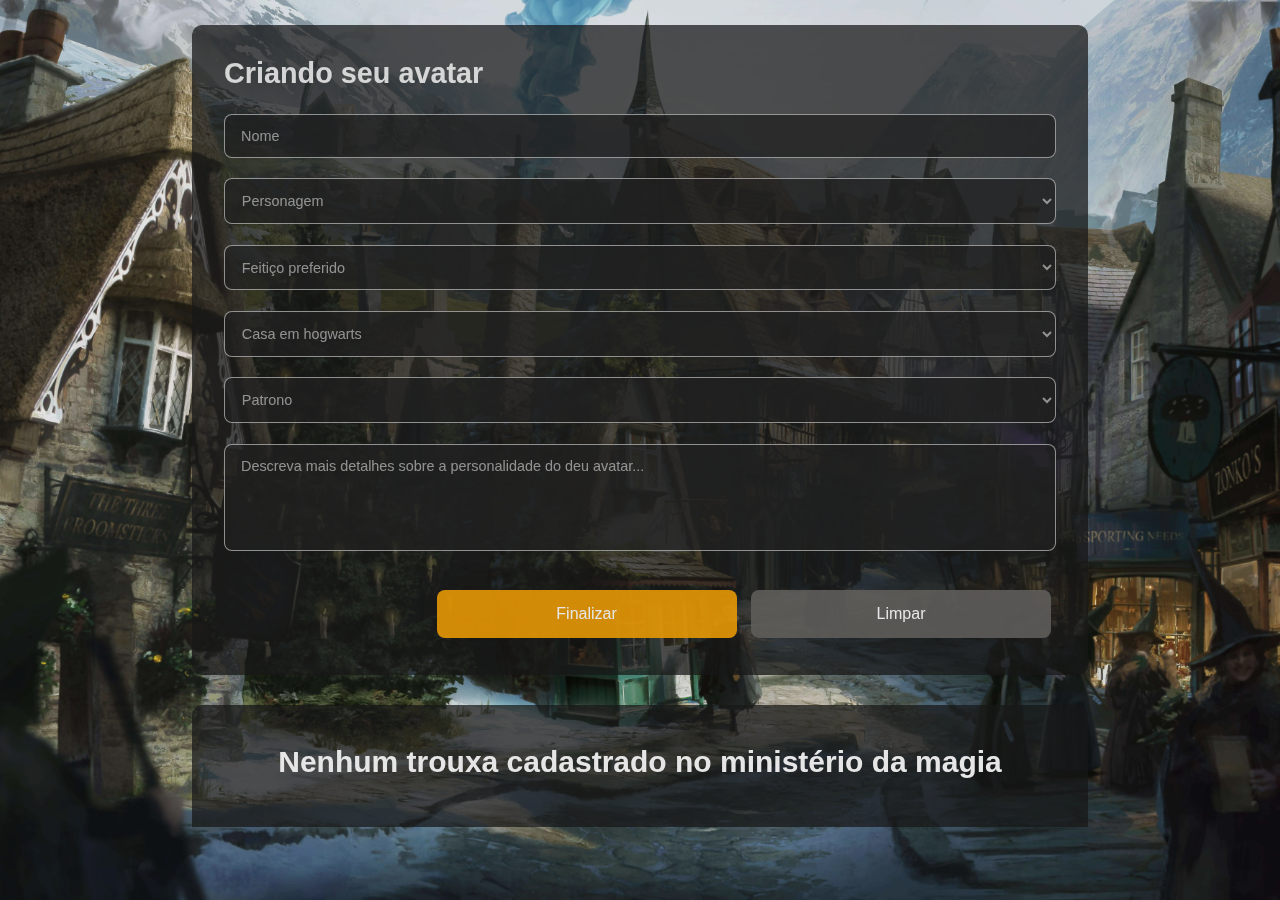
<file: views/index.html>
<!DOCTYPE html>
<html lang="pt-br">
    <head>
        <meta charset="UTF-8">
        <meta http-equiv="X-UA-Compatible" content="IE=edge">
        <meta name="viewport" content="width=device-width, initial-scale=1.0">
        <title>🪄 Hogwards - Crie seu avatar</title>
        <link rel="stylesheet" href="../assets/css/index.css">
        <link href="https://fonts.googleapis.com/css?family=Crimson+Text|Julius+Sans+One|Oswald" rel="stylesheet">
    </head>
    <body>
        <div id="background">
            <!-- Escola de Magia e Bruxaria de Hogwarts -->
            <section id="card_create">
                <div id="header_card_create">
                    <h2>Criando seu avatar</h2>
                    <a href="../views/home.html" id="button_return">Voltar</a>
                </div>
                <form id="myform">
                    <div>
                        <input type="text" id="name" placeholder="Nome" required>
                        <div id="error_name" class="error"></div>
                    </div>

                    <div>
                        <select id="avatar" required>
                            <option value="" disabled selected hidden>Personagem</option>
                            <option
                                value="https://preview.redd.it/40tnnmhzs54a1.jpg?width=1024&format=pjpg&auto=webp&v=enabled&s=6330b0cdaf22c467081660f44da11d5b3b41ecad">
                                1 - Harry Potter</option>
                            <option
                                value="https://preview.redd.it/la92jmhzs54a1.jpg?width=1024&format=pjpg&auto=webp&v=enabled&s=ee8ce1ab05225b54b50bf3ad6ccb6626bfd11682">
                                2 - Hermione Granger</option>
                            <option
                                value="https://preview.redd.it/lgah0mhzs54a1.jpg?width=1024&format=pjpg&auto=webp&v=enabled&s=616fb093d5249a3e50ea6847d1a77fa883704f9e">
                                3 - Ron Weasley</option>
                            <option
                                value="https://preview.redd.it/gqszdmhzs54a1.jpg?width=1024&format=pjpg&auto=webp&v=enabled&s=49b1a8700a5737ee62ec0d9ee9568c4ee4881fb5">
                                4 - Neville Longbottom</option>
                            <option
                                value="https://preview.redd.it/24aklmhzs54a1.jpg?width=1024&format=pjpg&auto=webp&v=enabled&s=96a16fd0e76c4e928ca857afb15b4c1e81712246">
                                5 - Draco Malfoy</option>
                            <option
                                value="https://preview.redd.it/egi17mhzs54a1.jpg?width=1024&format=pjpg&auto=webp&v=enabled&s=a9502eb05100a58b0fbb2a997b4828ba9fcc7011">
                                6 - Rubeus Hagrid</option>
                            <option
                                value="https://preview.redd.it/rkii4qhzs54a1.jpg?width=1024&format=pjpg&auto=webp&v=enabled&s=53cec6354272c2fa2c5441c166bd2310211961c6">
                                7 - Albus Dumbledore</option>
                            <option
                                value="https://preview.redd.it/c8cp8fizs54a1.jpg?width=1024&format=pjpg&auto=webp&v=enabled&s=7e5af5e6c7ce5efb700986185f7ba680d3155d86">
                                8 - Dudley Dursley</option>
                            <option
                                value="https://preview.redd.it/xddfggizs54a1.jpg?width=1024&format=pjpg&auto=webp&v=enabled&s=8bf7b16a2624efd95e1a0d5711a5737166534ba6">
                                9 - Hedwig</option>
                            <option
                                value="https://preview.redd.it/n7axihizs54a1.jpg?width=1024&format=pjpg&auto=webp&v=enabled&s=ace396315ca176c4edd7b7fe54082773f121989f">
                                10 - Vernon Dursley</option>
                            <option
                                value="https://preview.redd.it/dgil1qhzs54a1.jpg?width=1024&format=pjpg&auto=webp&v=enabled&s=18bd2e0ccf8e559ebd65b5603a5b6d9ba7f47a29">
                                11 - Minerva McGonagall</option>
                            <option
                                value="https://preview.redd.it/6v2iweizs54a1.jpg?width=1024&format=pjpg&auto=webp&v=enabled&s=7b7a0a856611ff10c8910d61c56cfb271ddcc6a6">
                                12 - Severus Snape</option>
                            <option
                                value="https://preview.redd.it/433biqhzs54a1.jpg?width=1024&format=pjpg&auto=webp&v=enabled&s=75837e6a368680b69bb9ca4ae6cb3cc5df19d4e8">
                                13 - Gilderoy Lockhart</option>
                            <option
                                value="https://preview.redd.it/jsaxkeizs54a1.jpg?width=1024&format=pjpg&auto=webp&v=enabled&s=ef7f72668cc9313c49c1b99f925dfa171aef400b">
                                14 - Dobby</option>
                            <option
                                value="https://preview.redd.it/iv4tpqhzs54a1.jpg?width=1024&format=pjpg&auto=webp&v=enabled&s=41fd4fe2b0531db8c916968bbe2e981a8f43a15a">
                                15 - Sirius Black</option>
                            <option
                                value="https://preview.redd.it/8ulkhqhzs54a1.jpg?width=1024&format=pjpg&auto=webp&v=enabled&s=b2e2fdfe3f3127efba80afafd4e8b6770a154d3a">
                                16 - Ginny Weasley</option>
                            <option
                                value="https://preview.redd.it/y3in1gizs54a1.jpg?width=1024&format=pjpg&auto=webp&v=enabled&s=29d40a64b9dfe6782c83956603dd3644f411a368">
                                17 - Luna Lovegood</option>
                            <option
                                value="https://preview.redd.it/vd21xphzs54a1.jpg?width=1024&format=pjpg&auto=webp&v=enabled&s=8be4fe6fa0bd082b16a49c02547e51f2f5c544f2">
                                18 - Dolores Umbridge</option>
                            <option
                                value="https://preview.redd.it/5jwg6fizs54a1.jpg?width=1024&format=pjpg&auto=webp&v=enabled&s=85f0240eeaa6c9f0ed2308b37eb2e2efb246956b">
                                19 - Crookshanks</option>
                            <option
                                value="https://preview.redd.it/9grekthzs54a1.jpg?width=1024&format=pjpg&auto=webp&v=enabled&s=3c10703d34948a4b0506ce1901c5223ba32d1e45">
                                20 - Lord Voldermort</option>
                        </select>
                        <div id="error_avatar" class="error"></div>
                    </div>

                    <div>
                        <select id="spell" required>
                            <option value="" disabled selected hidden>Feitiço preferido</option>
                            <option value="Expelliarmus">Expelliarmus - Feitiço de Desarmamento</option>
                            <option value="Estupefaça">Estupefaça - Joga a vítima para longe</option>
                            <option value="Expecto Patronum">Expecto Patronum - Feitiço defensivo eficiente contra
                                Dementadores
                                e Mortalhas-Viva</option>
                            <option value="Avada Kedavra">Avada Kedavra - Causa morte instantânea, sem deixar nenhum
                                sinal
                            </option>
                            <option value="Crucio">Crucio - Causa enormes dores físicas por todo o corpo da vitima
                            </option>
                            <option value="Imperius">Imperius - Faz com que a vítima seja controlada pelo bruxo que
                                lançou o
                                feitiço</option>
                            <option value="Accio">Accio - Este feitiço traz os objetos ao feiticeiro</option>
                            <option value="Lumos">Lumos - Cria luz na ponta da varinha</option>
                            <option value="Alohomora">Alohomora - Usado para destrancar portas trancadas por chaves
                                comuns
                            </option>
                            <option value="Tarantallegra">Tarantallegra - Faz o oponente dançar sem parar</option>
                            <option value="Petrificus Totalus">Petrificus Totalus - Transforma o alvo em pedra</option>
                            <option value="Wingardium Leviosa">Wingardium Leviosa - Faz objectos levitarem</option>
                            <option value="Legilimens">Legilimens - Permite o bruxo de penetrar na mente da vítima,
                                podendo
                                ver
                                memórias e emoções</option>
                            <option value="Immobilus">Immobilus - Feitiço de efeito paralisante</option>
                        </select>
                        <div id="error_spell" class="error"></div>
                    </div>

                    <div>
                        <select id="house" required>
                            <option value="" disabled selected hidden>Casa em hogwarts</option>
                            <option value="Grifinória">Grifinória - Lar dos ousados e corajosos</option>
                            <option value="Sonserina">Sonserina - Onde moram os astutos e ambiciosos</option>
                            <option value="Corvinal">Corvinal - É a morada dos que se destacam pela inteligência e
                                priorizam
                                o
                                aprendizado</option>
                            <option value="Lufa-Lufa">Lufa-Lufa - Aqui residem os mais leais e justos</option>
                        </select>
                        <div id="error_house" class="error"></div>
                    </div>

                    <div>
                        <select id="patron" required>
                            <option value="" disabled selected hidden>Patrono</option>
                            <option value="Nenhum">Nenhum</option>
                            <option value="Cervo">Cervo</option>
                            <option value="Lontra">Lontra</option>
                            <option value="Cão">Cão</option>
                            <option value="Fênix">Fênix</option>
                            <option value="Corça">Corça</option>
                            <option value="Cachorro-lobo">Cachorro-lobo</option>
                            <option value="Gato">Gato</option>
                            <option value="Incorpóreo">Incorpóreo</option>
                            <option value="Pega">Pega</option>
                            <option value="Cavalo">Cavalo</option>
                            <option value="Lebre">Lebre</option>
                            <option value="Lobo">Lobo</option>
                            <option value="Gato persa">Gato persa</option>
                        </select>
                        <div id="error_patron" class="error"></div>
                    </div>

                    <div>
                        <textarea id="details" rows="5"
                            placeholder="Descreva mais detalhes sobre a personalidade do deu avatar..."
                            required maxlength="320"></textarea>
                        <div id="error_details" class="error"></div>
                    </div>
                </form>

                <div class="btn">
                <button id="create" type="submit">Finalizar</button>
                <button id="clean">Limpar</button>
                </div>

            </section>

            <h1 id="title_cards_list">Nenhum trouxa cadastrado no ministério da magia</h1>
            <section id="cards_list">
                
            </section>
            <script src="../scripts/main.js"></script>
        </div>
    </body>
</html>
</file>
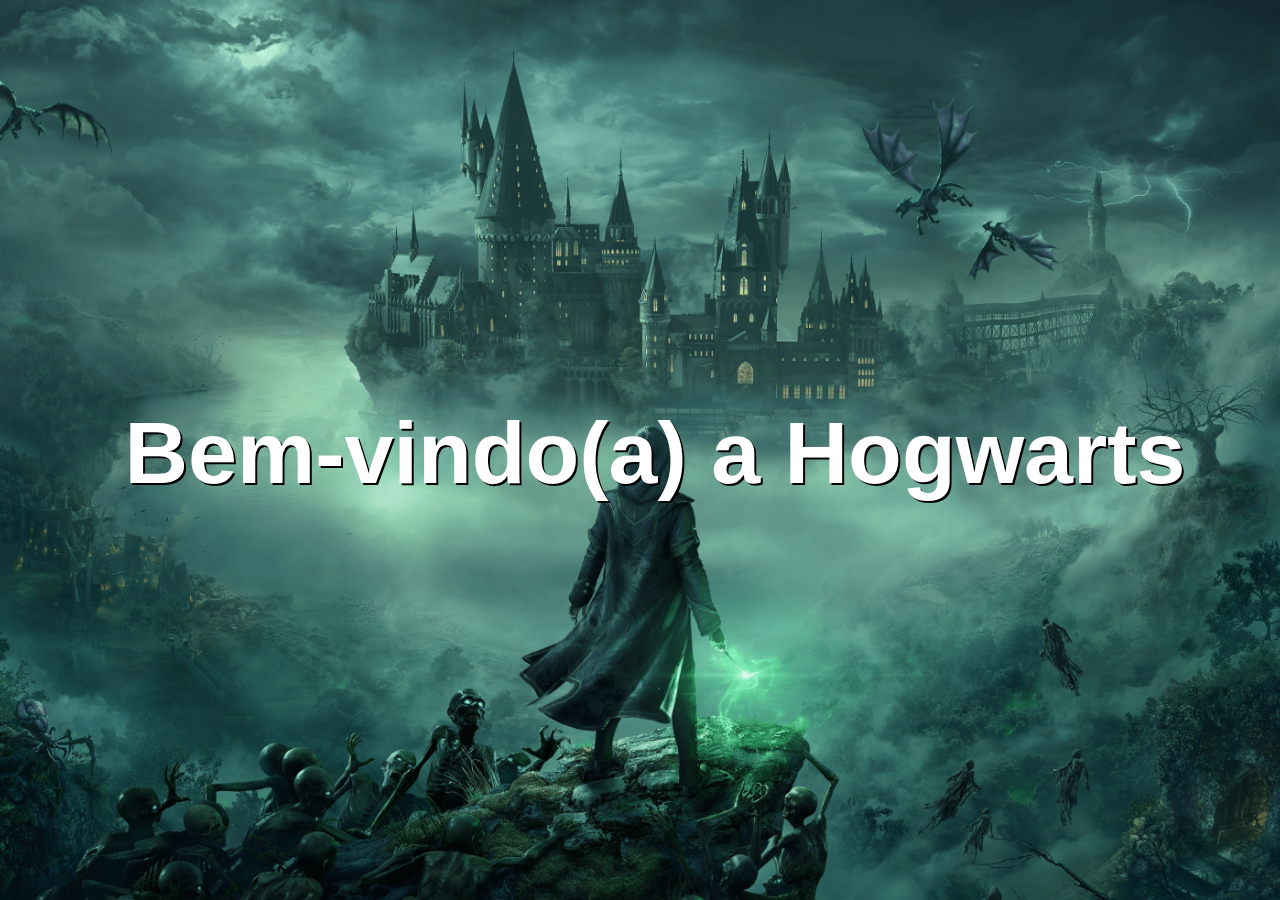
<file: views/home.html>
<!DOCTYPE html>
<html lang="pt-br">
    <head>
        <meta charset="UTF-8">
        <meta http-equiv="X-UA-Compatible" content="IE=edge">
        <meta name="viewport" content="width=device-width, initial-scale=1.0">
        <title>🧙‍♂️ Bem Vindo a Hogwards</title>
        <link rel="stylesheet" href="../assets/css/home.css">
    </head>
    <body>

        <div class="home">
            <h1 id="title_home" >Bem-vindo(a) a Hogwarts</h1>
            <div id="plataform">
                <button id="button_plataform">Platform 9¾</button>
            </div>

        </div>
        <script src="../scripts/home.js"></script>
    </body>
</html>
</file>
<file: assets/css/index.css>
@import url('https://fonts.cdnfonts.com/css/harry-potter');

/* Estilos para a seção com o formulário de criação de personagem */
*{
    /* color: white; */
    padding: 0;
    margin: 0;
    box-sizing: border-box;
    font-family: Verdana, Geneva, Tahoma, sans-serif;
    /* font-family: 'Harry Potter', sans-serif; */
    
}

body::-webkit-scrollbar {
    display: none;
}

body #background{
    background-image: url('../img/index-2.jpg');
    background-size: cover;
    background-position: center;
    display: flex;
    flex-direction: column;
    justify-content: center;
    align-items: center;
    background-repeat: no-repeat;
    background-attachment:fixed;
    filter: brightness(0.90) opacity(0.98);
   min-height: 100vh;
}

#card_create{
    background-color: #151515bb;
    margin: 3rem auto;
    padding:2rem 2rem; 
    width: 70%;
    border-radius:10px;
    display: flex;
    justify-content: center;
    flex-direction: column;
    gap: 1.5rem;
    color: white !important;
  }

  input::placeholder, textarea::placeholder {
    color: rgba(255, 255, 255, 0.574)!important;
  }
  
  #card_create form {
    display: flex;
    flex-direction: column;
    gap: .7rem;
  }

  #card_create h2 {
    font-size: 1.8rem;
    color: rgba(255, 255, 255, 0.900);
  }

  #button_return {
    font-size: 1.5rem;
    color: rgba(255, 255, 255, 0.900);
    font-weight: 600;
    opacity: 0%;
  }

  #button_return:hover {
    opacity: 100%;
    transition: 1s ease;
    cursor: pointer;
    text-decoration: none;
  }
  

  #card_create input[type="text"],
  #card_create select,
  #card_create textarea {
    display: block;
    width: 100%;
    padding: .8rem;
    border: 1px solid;
    border-radius: 8px;
    font-size: .9rem;
    background-color: #1f1f1fbd;
    color: rgba(255, 255, 255, 0.574)!important;
    resize: none;
  }

  #card_create input[type="text"],
  #card_create textarea {
    padding: .8rem 1rem;
  }
  
  /*inclusão de alinhamento para botões*/
  .btn {

    text-align: right;

  }

  
  #card_create button[type="submit"] {
    background: hsla(39, 100%, 50%, 0.90);
    padding: 15px 25px;
    border: none;
    border-radius: 8px;
    cursor: pointer;
    font-size: 1rem;
    width: 30%;
    align-self: flex-end;
    color: white;
    width: 100%;
    max-width: 300px;
    margin: 5px;
  }

  #card_create button[type="submit"]:hover {

    animation-duration: 1s linear;
    animation-fill-mode: forwards;
    transform: scale(1.01);
    background: hsl(39, 100%, 50%);
  }

  #card_create #clean {
    background: hsla(36, 3%, 39%, 0.9);
    padding: 15px 25px;
    border: none;
    border-radius: 8px;
    cursor: pointer;
    font-size: 1rem;
    width: 30%;
    align-self: flex-end;
    color: white;
    width: 100%;
    max-width: 300px;
    margin: 5px;
  }

  #card_create #clean:hover {
    
    animation-duration: 1s linear;
    animation-fill-mode: forwards;
    transform: scale(1.01);
    background: hsl(40, 3%, 39%);

  }
  
  /* Estilos para a seção com a lista de personagens criados */
  
  #cards_list, h1{
    background-color: #151515bb;
    margin: 0 auto;
    margin-bottom: 3rem !important;
    padding: 1rem 2rem;
    width: 70%;
    display: flex;
    flex-wrap: wrap;
    justify-content: center;
    gap: 1rem;
    color: white !important;

  }

 #card_list {
  border-bottom-left-radius: 10px;
  border-bottom-right-radius: 10px;
  display: flex;
  flex-wrap: wrap;
  justify-content: center !important;
  align-items: center !important;

border: 1px solid red;
}


  h1 {
    padding-top: 2.5rem;
    border-top-left-radius: 10px;
    border-top-right-radius: 10px;
    justify-content: space-around;
    margin-bottom: 0 !important;
    color: rgba(255, 255, 255, 0.900);
  }
  .card {
    background-color: #151515c7;
    display: flex;
    justify-content: space-around;
    padding: 1rem;
    border-radius: 8px;
    width: 100%;
    max-width: 300px; /* exemplo de largura máxima */
    margin: 0.5rem;
 
  }

  .card:hover {

    background-color: #151515;
    position: relative;
    
  }


  .card .glow:hover::before , .glow:hover::after {

    content:'';
    position: absolute;
    left: -2px;
    top: -2px;
    background: linear-gradient(45deg ,rgba(206, 217, 2, 0.859), 
    rgb(125, 104, 1), rgb(255, 115, 0),  transparent);
    background-size: 400%;
    border-radius: 10px !important;
    width: calc(100% + 5px);
    height: calc(100% + 5px);
    z-index: -1;
    animation: animate 15s linear infinite;
    

  }

  @keyframes animate{

    0% {

      background-position: 0 0;

    }

    50% {

      background-position: 400% 0;
    }

    100% { 

      background-position: 0 0;
    }

  }

  .card .glow:hover::after {

    filter: blur(20px);
    opacity: 0.5;
  } 


  /* .card {
    background-color: #151515c7;
    display: flex;
    justify-content: space-around;

    padding: 1rem;
    border-radius: 8px;
    max-width: calc(33.75% - 1rem);
    flex-grow: 1;
  } */

  .card article {
    display: flex;
    flex-direction: column;
    gap: 1rem;
    width: 100%;
  }

  .card article h4 {
    font-weight: bold;
    font-style: italic;
    font-family:'Trebuchet MS', 'Lucida Sans Unicode', 'Lucida Grande', 'Lucida Sans', Arial, sans-serif;
    font-size: 1.2rem;
    padding: 0 .5rem;
  }

  .card article p {
    font-size: .8rem;
    text-align: justify;
    background-color: #262626;
    padding: .5rem;
    border-radius: 2px;
   word-wrap: break-word;
  }


  #cards_list img {
    max-height: 400px;
    width: 100%;
    border-radius: 8px;
  } 

  .error {
    font-size: 0.7rem;
    padding: 0.3rem .5rem;
    color: rgb(182, 61, 61);
  }

  #header_card_create {
    display: flex;
    justify-content: space-between;
    align-items: center;

  }
  

  @media screen and (max-width: 768px) {
    /* ajuste para telas menores que 768px */
    #cards_list{
      display: flex;
      justify-content: center;
      padding: 10px;
      

     }
    .card {
      flex-direction: column;
      align-items: center;
      text-align: center;
    }
    #title_cards_list{
      font-size: 20px!important;
    }
    #card_create button[type="submit"] {
  
      align-self: center!important;
  }
  }
  
  @media screen and (min-width: 769px) and (max-width: 1293px) {
    /* ajuste para telas entre 769px e 1024px */
    
    #title_cards_list{
      font-size: 30px!important;
    }
    .card {
      flex-wrap: wrap;
      justify-content: center;
      
    }
    #card_create {
   margin: 0 auto !important;
   margin-bottom: 30px !important;
    }
    
  }
  
  @media screen and (min-width: 1025px) {
    /* ajuste para telas maiores que 1025px */
    .card {
      justify-content: space-around;
    }

}
</file>
<file: assets/css/home.css>
@import url('https://fonts.cdnfonts.com/css/harry-potter');

*{
    padding: 0;
    margin: 0;
    box-sizing: border-box;
    /* font-family: Verdana, Geneva, Tahoma, sans-serif; */
}

.home {
    background-image: url('../img/home-2.png');
    /* background-image: url(https://images5.alphacoders.com/129/1299476.png); */
    background-size: cover;
    background-position: top;
    height: 100vh;
    display: flex;
    flex-direction: column;
    justify-content: center;
    align-items: center;
}

h1 {
    font-size: 5.5rem;
    color: #fff;
    text-shadow: 2px 2px 0 #000;
    text-align: center;
    margin: 0;
    font-family: 'Harry Potter', sans-serif;
    cursor: pointer;
    animation-name: floating;
    animation-duration: 3s;
    animation-iteration-count: infinite;
    animation-timing-function: ease-in-out;
    margin-left: 30px;
    margin-top: 5px;

}

h1:hover + #plataform {
    opacity: 60%;
    transition: 1s ease-in-out;
  }

@keyframes floating {
    0% { transform: translate(0,  0px); }
    50%  { transform: translate(0, 15px); }
    100%   { transform: translate(0, -0px); }   
}

#plataform {
    display: flex;
    position: absolute;
    background: orange;
    width: 100px;
    height: 35px;
    right: 1rem;
    top: 1rem;
    border-radius: 6px;
    opacity: 0;
}

#plataform button {
    background: orange;
    width: 100%;
    text-align: center;
    padding-top: .4rem;
    font-family: 'Harry Potter', sans-serif;
    text-decoration: none;
    color: #000;
    border-radius: 6px;
    cursor: not-allowed;
    font-size: .9rem;
}
  
  .rotate_efect{    
    animation: rotate 4s linear infinite;
}

  @keyframes rotate { 
    0%   {transform: scale(1) rotate(0deg);}
    20%  {transform: scale(.95) rotate(0deg);}
    100% {transform: scale(.01) rotate(50000deg);}
}
</file>
